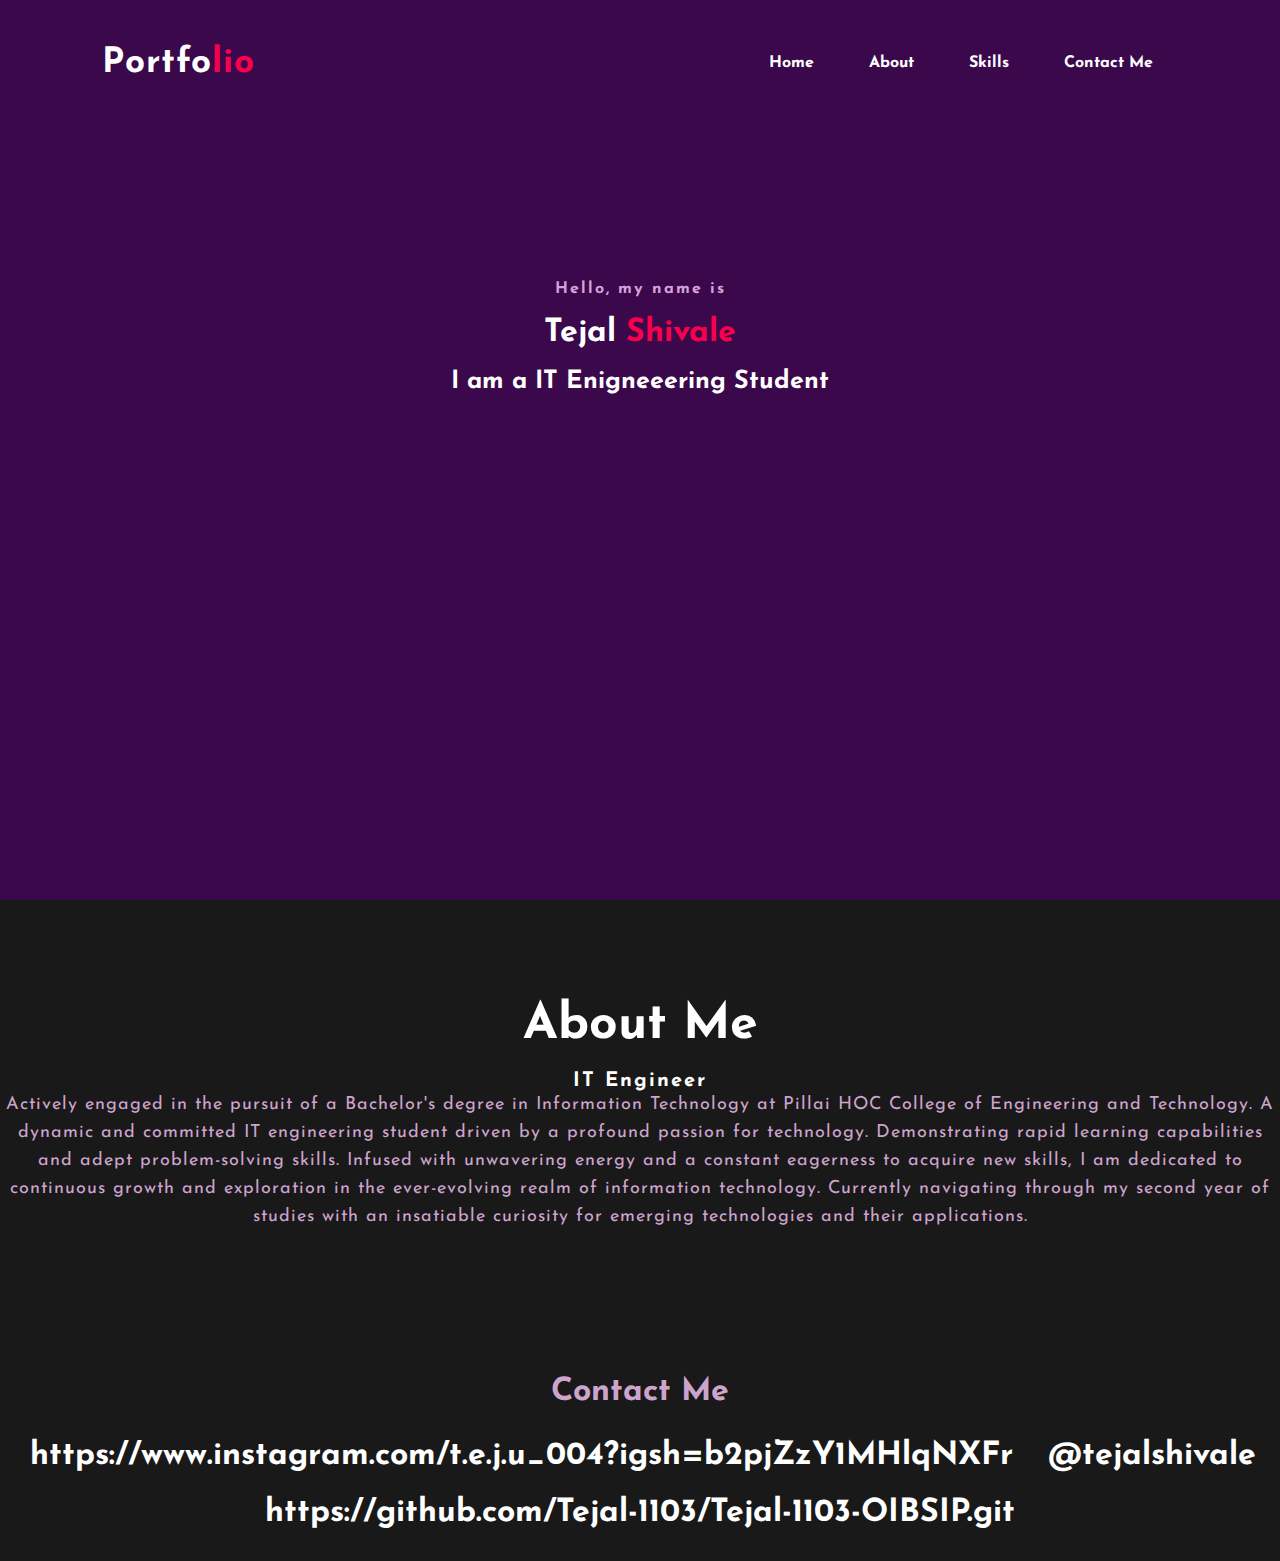
<file: index.html>
<!DOCTYPE html>
<html lang="en">

<head>
    <meta charset="UTF-8">
    <meta http-equiv="X-UA-Compatible" content="IE=edge">
    <meta name="viewport" content="width=device-width, initial-scale=1.0">
    <title>Portfolio Site</title>
    <link rel="stylesheet" href="style.css">
    <link rel="preconnect" href="https://fonts.googleapis.com">
    <link rel="preconnect" href="https://fonts.gstatic.com" crossorigin>
    <link href="https://fonts.googleapis.com/css2?family=Josefin+Sans:wght@100;200;300;400;500;600;700&display=swap"
        rel="stylesheet">
    <link rel="stylesheet" href="https://cdnjs.cloudflare.com/ajax/libs/font-awesome/6.2.0/css/all.min.css"
        integrity="sha512-xh6O/CkQoPOWDdYTDqeRdPCVd1SpvCA9XXcUnZS2FmJNp1coAFzvtCN9BmamE+4aHK8yyUHUSCcJHgXloTyT2A=="
        crossorigin="anonymous" referrerpolicy="no-referrer" />
</head>

<body>
    <div class="hero">
        <nav>
            <h2 class="logo">Portfo<span>lio</span></h2>
            <ul>
                <li>
                    <a href="#">Home</a>
                </li>

                <li>
                    <a href="#">About</a>
                </li>

                <li>
                    <a href="#">Skills</a>
                </li>

                <li>
                    <a href="#">Contact me</a>
                </li>
            </ul>

        </nav>

        <div class="content">
            <h4>Hello, my name is </h4>
            <h1>Tejal <span>Shivale</span> </h1>
            <h3> I am a IT Enigneeering Student</h3>

        </div>

    </div>

    <section class="about">
        <div class="main">
            <div class="about-text">
                <h2>About Me</h2>
                <h5>IT Engineer</h5>
                <p>Actively engaged in the pursuit of a Bachelor's degree in Information Technology at Pillai HOC College of Engineering and Technology. A dynamic and committed IT engineering student driven by a profound passion for technology. Demonstrating rapid learning capabilities and adept problem-solving skills. Infused with unwavering energy and a constant eagerness to acquire new skills, I am dedicated to continuous growth and exploration in the ever-evolving realm of information technology. Currently navigating through my second year of studies with an insatiable curiosity for emerging technologies and their applications. </p>
            </div>
        </div>
    </section>


    <footer>
        
        <p>Contact Me </p>
        <div class="social">
            <i class="fa-brands fa-instagram"></i>
            <p> <a href="https://www.instagram.com/"> https://www.instagram.com/t.e.j.u_004?igsh=b2pjZzY1MHlqNXFr</a></p>

            <i class="fa-brands fa-twitter"></i>
            <p> <a href="https://twitter.com/home?lang=tr"> @tejalshivale</a></p>

            <i class="fa-brands fa-github"></i>
            <p> <a href="https://github.com/Tejal-1103/Tejal-1103-OIBSIP.git"> https://github.com/Tejal-1103/Tejal-1103-OIBSIP.git</a></p>
        </div>
    </footer>


</body>

</html>
</file>
<file: style.css>
* {
    padding: 0;
    margin: 0;
    font-family: 'Josefin Sans', sans-serif;
    box-sizing: border-box;
}

.hero {
    height: 100vh;
    width: 100%;
    background-color: #3a084b;

}

nav {
    display: flex;
    align-items: center;
    justify-content: space-between;
    padding-top: 45px;
    padding-left: 8%;
    padding-right: 8%;
}

.logo {
    color: white;
    font-size: 35px;
    letter-spacing: 1px;
    cursor: pointer;
}

span {
    color: #f9004d;
}

nav ul li {
    list-style-type: none;
    display: inline-block;
    padding: 10px 25px;
}

nav ul li a {
    color: white;
    text-decoration: none;
    font-weight: bold;
    text-transform: capitalize;
}

nav ul li a:hover {
    color: #f9004d;
    transition: .4s;
}

.content {

    margin-top: 20%;
    left: 8%;
    transform: translateY(-50%);
    text-align: center;
}

h1 {
    color: white;
    margin: 20px 0px 20px;
    font size: 75px;

}

h3 {
    color: white;
    font-size: 25px;
    margin-bottom: 50px;
}

h4 {
    color: #fcfc;
    letter-spacing: 2px;
    font size: 20px;
}

.about {
    width: 100%;
    padding: 100px 0px;
    background-color: #191919;
    text-align: center;
}

.about-text h2 {
    color: white;
    font-size: 50px;
    text-transform: capitalize;
    margin-bottom: 20px;
}

.about-text h5 {
    color: white;
    letter-spacing: 2px;
    font-size: 20px;
    margin bottom: 25px;
    text-transform: capitalize;
}

.about-text p{
    color:#fcfc;
    letter-spacing: 1px;
    line-height: 28px;
    font-size: 18px;
    margin-bottom: 45px;
}

.contact-me{
    width: 100%;
    height: 290px;
    background-color: #191919;
    display: flex;
    align-items: center;
    flex-direction: column;
    justify-content: center;
}

.contact-me p{
    color: white;
    font-size: 30px;
    font-weight: bold;
    margin-bottom: 25px;
}

.contact-me a i{
    width: 100%;
    position: relative;
    height: 400px;
    flex-direction: column;
    
}

footer{
    width: 100%;
    
    background-color: #191919;
    text-align: center; 
}

footer p{
    color: #fcfc;
    font-size: 32px;
    font-weight: bold;
    margin-bottom: 25px;
    display: inline-block;
    position: relative;
}

.social i{
    font-size: 50px;
    color: white;
    padding-left: 30px;
    
}

.social p a{
    color: white;
    text-decoration: none;
  position: relative;
  bottom: 7px;
    
}
.social p a:hover{
    color: #f9004d;
}
</file>
